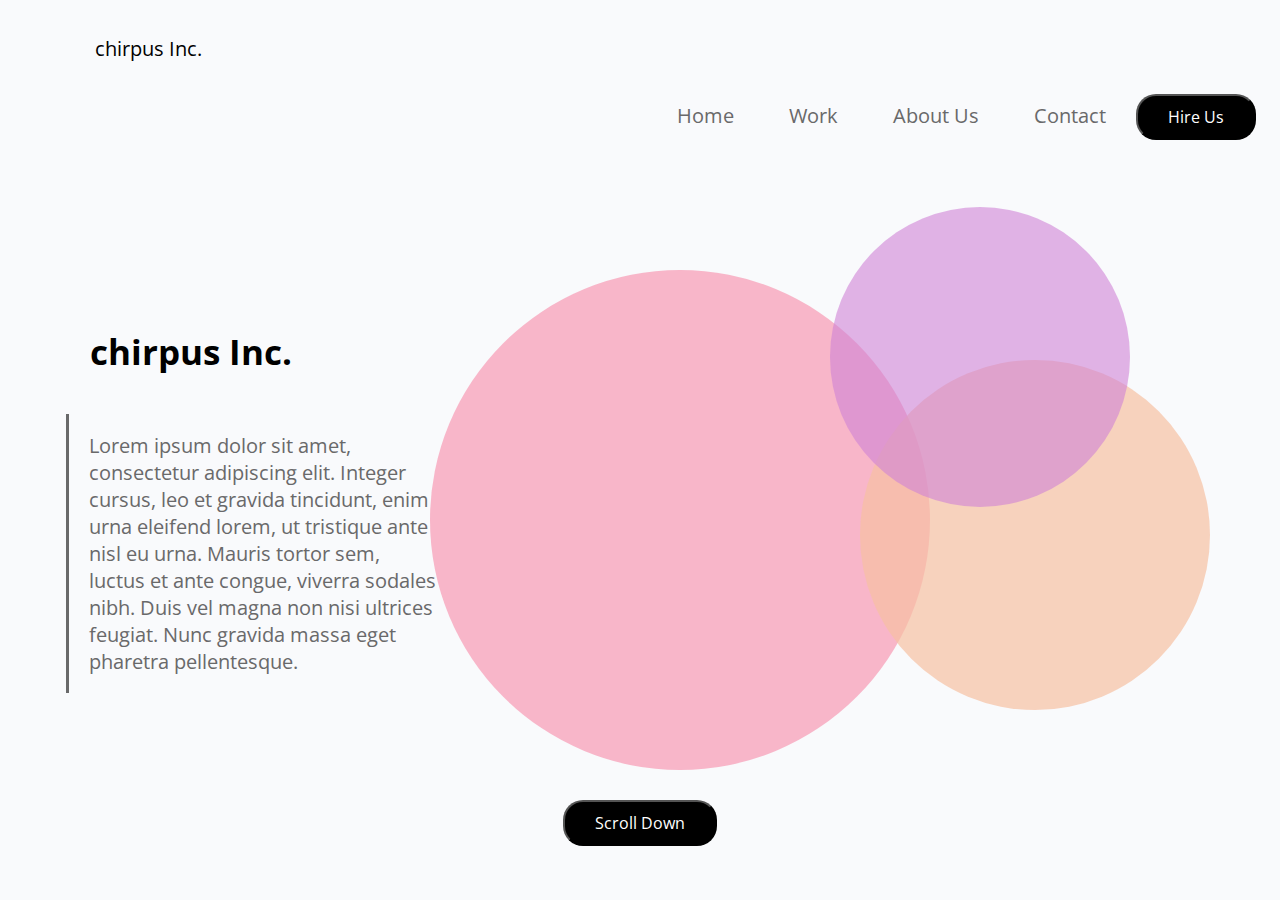
<file: Lab1/index.html>
</doctype html>
<html>
    <head>
        <meta charset="utf-8">
        <meta name="viewport" content="width=device-width, initial-scale=1">
        <title>Home</title>
        <link rel="stylesheet" type="text/css" href="style1.css">
        <link rel="stylesheet" type="text/css" href="style.css">
        <link href="https://fonts.googleapis.com/css?family=Open+Sans" rel="stylesheet">
    </head>
    <body>
    <header>
        
        <nav>
        <h3> chirpus Inc. </h3>
        <ul id="nav">
            <li><a href="index.html">Home</a></li>
            <li><a href="work.html">Work</a></li>
            <li><a href="about us.html">About Us</a></li>
            <li><a href="contact.html">Contact</a></li>
            <li><button id="button" type="button"> Hire Us</button></li>
        </ul>
    </nav>
    
    </header>
    
    <h1> chirpus Inc.</h1>
    <div>
    <p> Lorem ipsum dolor sit amet, consectetur adipiscing elit. Integer cursus, leo et gravida tincidunt, enim urna eleifend lorem, ut tristique ante nisl eu urna. Mauris tortor sem, luctus et ante congue, viverra sodales nibh. Duis vel magna non nisi ultrices feugiat. Nunc gravida massa eget pharetra pellentesque.</p>
    
    </div>

    <div id="circle1">
    </div>
    <div id="circle2">
    </div> 
    <div id="circle3">
  </div>
<footer>
<div style="text-align: center;">
    <button id="button2" type="button"> Scroll Down </button>
</div>
</footer>

</body>
</file>
<file: Lab1/style1.css>
body{
	margin: 0;
	padding: 0;
	font-family:  'open sans', sans-serif;
	background-color: #f9fafc;
	font-weight: normal;
	height: 100%;
	font-size: 20px;
	width: 100%;
	overflow-x:hidden;
}

header{
	text-decoration:none;
	list-style: none;
	font-family:'open sans', sans-serif;
	color:black;
}

p{
	color: #69696a;
	justify-content: center;
	margin: 15px;
	padding: 18px;
	border-left: 3px solid;
	font-size: 20px;
}

h1{
	font-family:'open sans', sans-serif;
    font-size: 25px;
    padding-left: 15px;
}

h3{
	margin:15px;
	font-weight: normal;
	font-size: 20px;
	color: black;
}

.topnav{
    display: flex;
    flex-direction: column;
    flex-direction: column-reverse;
    
}

#nav{
	display: flex;
	width: 95%;
	color: #f9fafc;
	flex-direction: column;
	padding: 0px ;
	margin: 15px;

}

#nav > li {
	font-size: 20px;
	
}

#nav > li > a {
	text-decoration:none;
	color: #69696a;
	padding-left: -20px;
	
}

#button, #button2{
	border-radius: 20px;
	border-color: black;
	background-color: black;
	font-size: 16px;
	padding: 10px 30px;
	color: white;
	text-align: center;
	font-family: 'open sans';
	width: 95%;
}
</file>
<file: Lab1/style.css>
@media screen and (min-width: 480px)
{
body{
	margin: 0;
	padding: 0;
	font-family:  'Open Sans', sans-serif;
	font-weight: normal;
	background-color: #f9fafc;
	height: 100%;
	font-size: 20px;
	width: 100%;
	overflow-x:hidden;
}

header{
	text-align: right;
	display: inline;
	text-decoration:none;
	list-style: none;
	font-family:  'Open Sans', sans-serif;
	color:#69696a;
}
h3{
	float: left;
	margin:15px ;
	padding-top: 20px;
	padding-left: 80px;
	color: black;
	display: inline-block;
}

#nav{
	color: #f9fafc;
	display: inline-block;
	text-align: right;
	padding: 0 25px 0 25px;
}

#nav > li {
	display: inline-block;
	font-size: 20px;
}

#nav > li > a {
	text-decoration:none;
	color: #69696a;
	text-align: right;
	padding: 10px 25px 10px 25px;
	display: inline-block;
}

h1{
	padding-top: 150px;
	padding-left: 90px;
	right: 63%;
	left: 4%;
	font-style: normal;
	font-size: 35px;

}
p{
	color: #69696a;
	border-left: 3px solid;
	padding-left: 20px;
	position: absolute;
	right: 63%;
	left:4%;
	font-size: 20px;
}
#button{
	border-radius: 20px;
	border-color: black;
	background-color: black;
	padding: 10px 30px;
	color: white;
	width: auto;

}

#button2{
	border-radius: 20px;
	border-color: black;
	background-color: black;
	padding: 10px 30px;
	color: #69696a;
	font-family: 'open sans';
	font-size:16px;
	text-align: center;
	color: white;
	width: auto;
}

#circle1{
	width: 350px;
	height: 350px;
	line-height: 100px;
	border-radius: 100%;
	background-color: rgba(247, 193, 162, 0.7);
	top: 40%;
	bottom: 0;
	left: auto;
	right: 70px;
	position: absolute;
	z-index: 1;

}

#circle2{
	width: 300px;
	height: 300px;
	line-height: 100px;
	border-radius: 100%;
	background-color: rgba(207, 130, 213, 0.6);
	top: 23%;
	bottom: 0;
	left: auto;
	right:150px;
	position: absolute;
	z-index: 2
	
}

#circle3{

	background-color:rgba(247, 136, 167, 0.6);
    width: 500px;
	height: 500px;
	line-height: 100px;
	border-radius: 100%;
	top:30%;
	bottom: 0;
	left: auto;
	right:350px;
	position: absolute;
}
footer{
	position: absolute;
    left: 0;
    bottom: 0;
    height: 100px;
    width: 100%;
}
}
</file>
